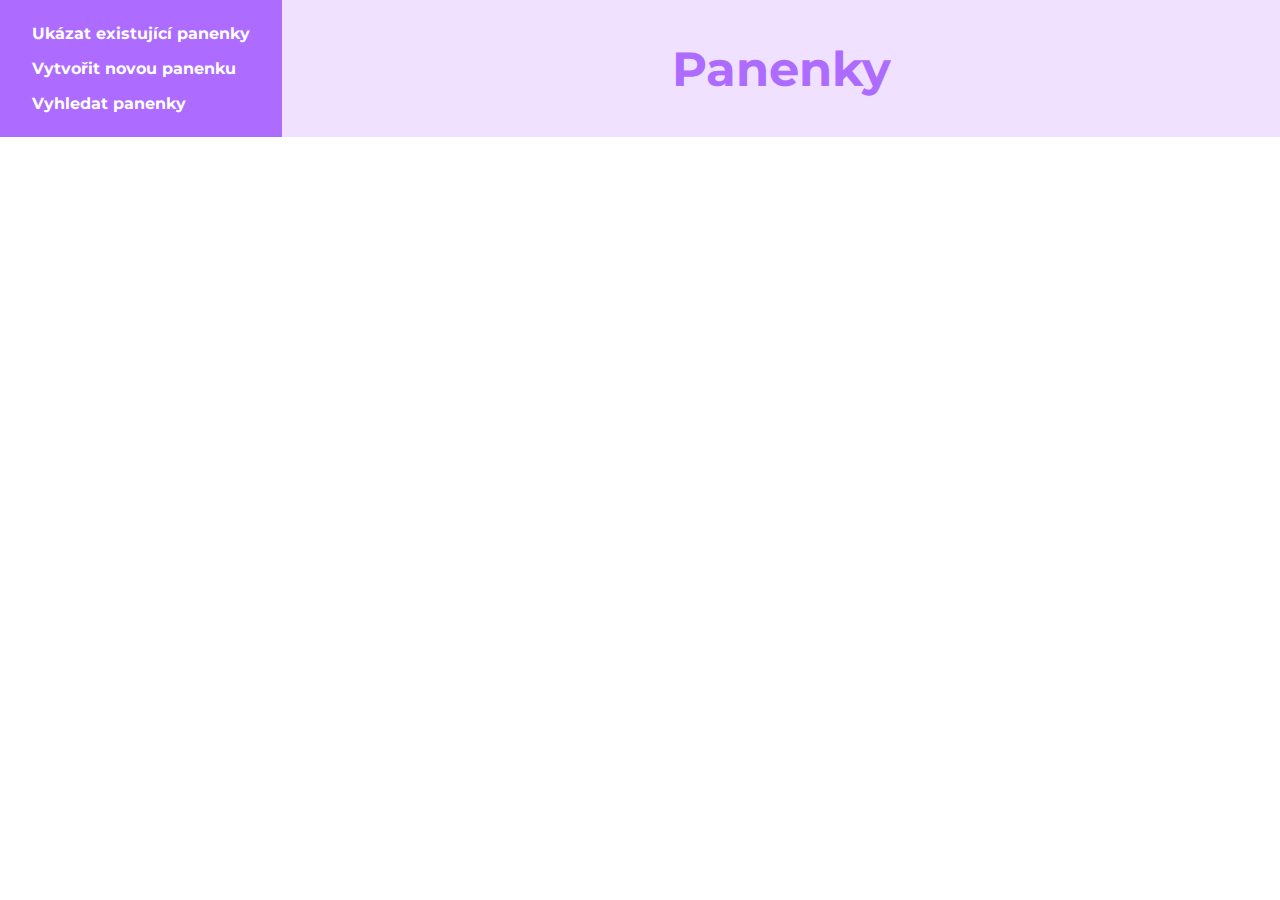
<file: src/main/resources/templates/index.html>
<!DOCTYPE html>
<html xmlns="http://www.w3.org/1999/xhtml"
      xmlns:th="http://www.thymeleaf.org">
<head>
    <meta charset="utf-8"/>
    <meta name="viewport" content="width=device-width, initial-scale=1.0"/>
    <link rel="stylesheet" href="../static/css/styly.css" th:href="'css/styly.css'"/>
    <link href="https://fonts.googleapis.com/css?family=Montserrat&amp;subset=latin-ext" rel="stylesheet">
    <title>Panenky</title>
</head>
<body>

    <header>
        <h1><a href=".">Panenky</a></h1>

        <ul class="navigace">
            <a href="seznam.html" th:href="'seznam.html'"><li>Ukázat existující panenky</li></a>
            <a href="nova.html" th:href="'nova.html'"><li>Vytvořit novou panenku</li></a>
            <a href="hledat.html" th:href="'hledat.html'"><li>Vyhledat panenky</li></a>
        </ul>
    </header>

</body>
</html>
</file>
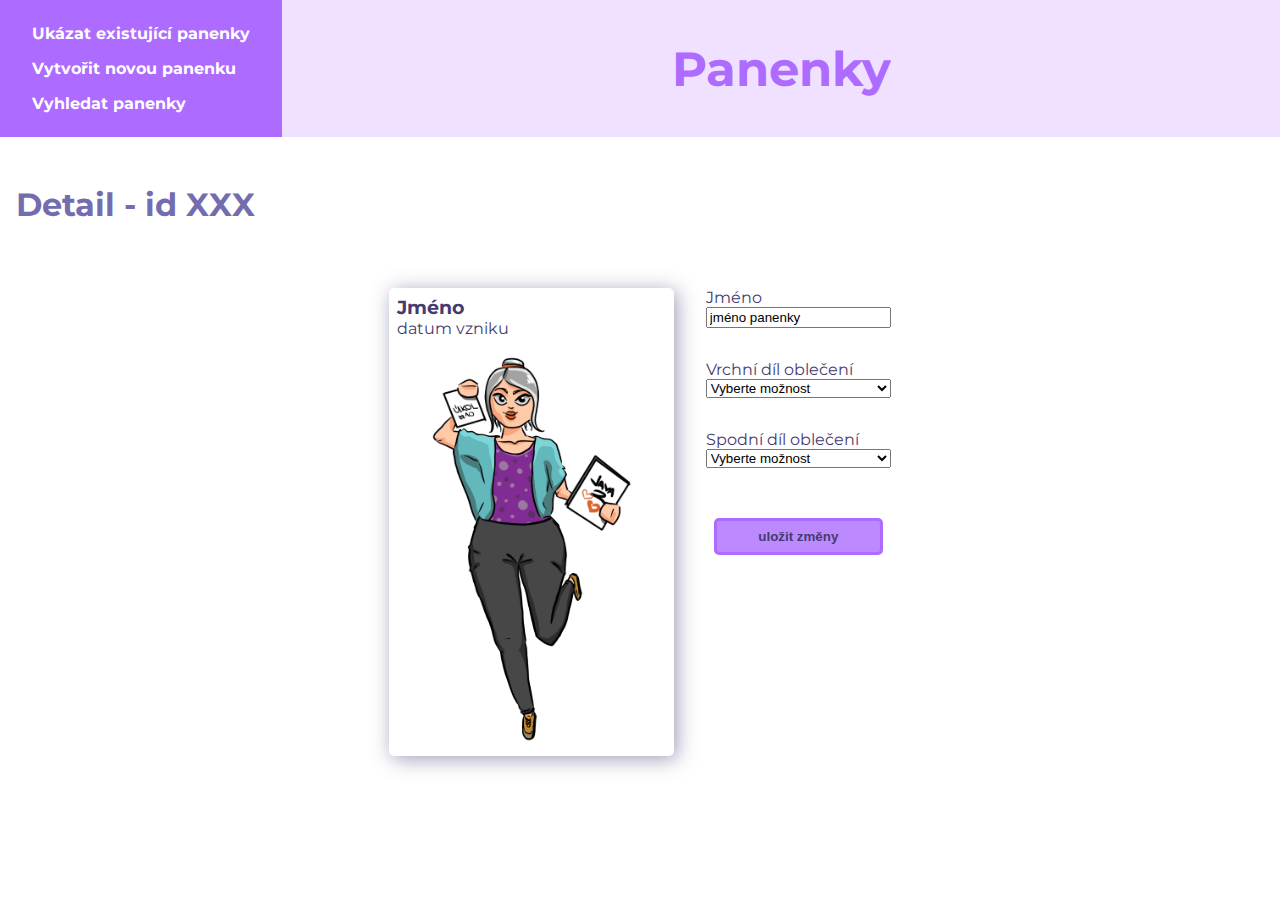
<file: src/main/resources/templates/detail.html>
<!DOCTYPE html>
<html xmlns="http://www.w3.org/1999/xhtml"
      xmlns:th="http://www.thymeleaf.org">
<head>
    <meta charset="utf-8"/>
    <meta name="viewport" content="width=device-width, initial-scale=1.0"/>
    <link rel="stylesheet" href="../static/css/styly.css" th:href="'css/styly.css'"/>
    <link href="https://fonts.googleapis.com/css?family=Montserrat&amp;subset=latin-ext" rel="stylesheet">
    <title>Panenky</title>
</head>
<body>

    <header>
        <h1><a href=".">Panenky</a></h1>

        <ul class="navigace">
            <a href="seznam.html" th:href="'seznam.html'"><li>Ukázat existující panenky</li></a>
            <a href="nova.html" th:href="'nova.html'"><li>Vytvořit novou panenku</li></a>
            <a href="hledat.html" th:href="'hledat.html'"><li>Vyhledat panenky</li></a>
        </ul>
    </header>

    <main>

    <h2 th:text="'Detail - id ' + ${panenka.id}">Detail - id XXX</h2>

        <form class="detail" method="post">

            <div class="polozka">
                <h3 th:text="${panenka.jmeno} ? ${panenka.jmeno} + '&nbsp': '&nbsp'">Jméno</h3>
                <p th:text="${panenka.datumVzniku}">datum vzniku</p>
                <div class="obrazek">
                    <img src="../static/images/javagirl_background.png" th:src="'images/javagirl_background.png'">
                    <img class="cover" src="../static/images/javagirl_top01.png" th:src="'images/' + ${panenka.vrsek}">
                    <img class="cover" src="../static/images/javagirl_bottom01.png" th:src="'images/' + ${panenka.spodek}">
                </div>
            </div>

            <div class="detail_input">
                <label for="jmeno">Jméno</label>
                <input id="jmeno" type="text" name="jmeno" value="jméno panenky" th:value="${panenka.jmeno}">
                <label for="vrsek">Vrchní díl oblečení</label>
                <select id="vrsek" name="vrsek">
                    <option value="">Vyberte možnost</option>
                    <option value="01" th:each="vrchnidil : ${seznamVrsku}" th:value="${vrchnidil}" th:text="${vrchnidil}">Vršek 01</option>
                </select>
                <label for="spodek">Spodní díl oblečení</label>
                <select id="spodek" name="spodek">
                    <option value="">Vyberte možnost</option>
                    <option value="01" th:each="spodnidil : ${seznamSpodku}" th:value="${spodnidil}"  th:text="${spodnidil}">Spodek 01</option>
                </select>
                <input class="button" type="submit" value="uložit změny"/>
            </div>

        </form>

    </main>

</body>
</html>
</file>
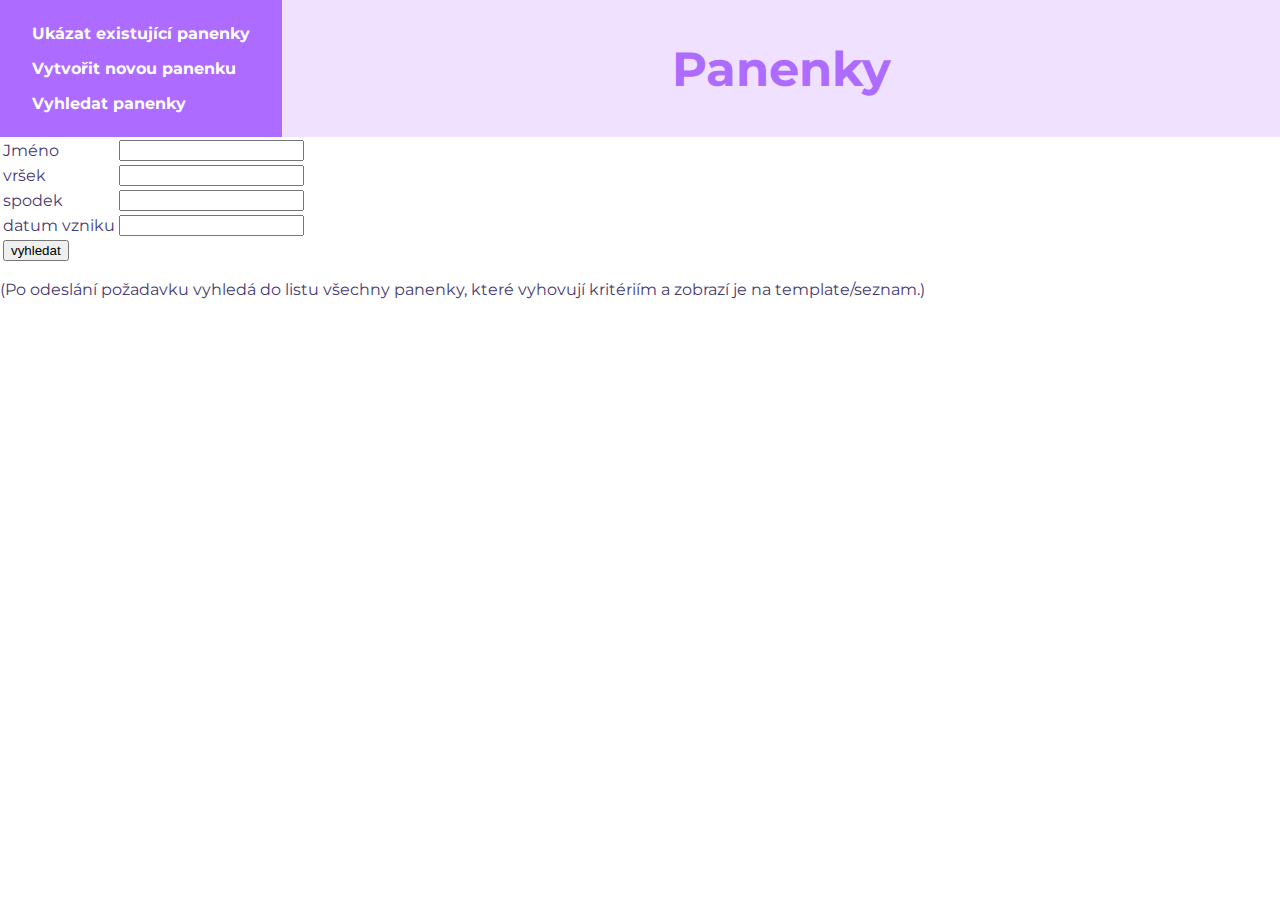
<file: src/main/resources/templates/hledat.html>
<!DOCTYPE html>
<html xmlns="http://www.w3.org/1999/xhtml"
      xmlns:th="http://www.thymeleaf.org">
<head>
    <meta charset="utf-8"/>
    <meta name="viewport" content="width=device-width, initial-scale=1.0"/>
    <link rel="stylesheet" href="../static/css/styly.css" th:href="'css/styly.css'"/>
    <link href="https://fonts.googleapis.com/css?family=Montserrat&amp;subset=latin-ext" rel="stylesheet">
    <title>Panenky</title>
</head>
<body>

    <header>
        <h1><a href=".">Panenky</a></h1>

        <ul class="navigace">
            <a href="seznam.html" th:href="'seznam.html'"><li>Ukázat existující panenky</li></a>
            <a href="nova.html" th:href="'nova.html'"><li>Vytvořit novou panenku</li></a>
            <a href="hledat.html" th:href="'hledat.html'"><li>Vyhledat panenky</li></a>
        </ul>
    </header>

    <table>
        <tr>
            <td>Jméno</td>
            <td><input type="text"></td>
        </tr>
        <tr>
            <td>vršek</td>
            <td><input type="text"></td>
        </tr>
        <tr>
            <td>spodek</td>
            <td><input type="text"></td>
        </tr>
        <tr>
            <td>datum vzniku</td>
            <td><input type="text"></td>
        </tr>
        <tr>
            <td rowspan="2"> <input type="submit" value="vyhledat"></td>
        </tr>

    </table>

    <p>(Po odeslání požadavku vyhledá do listu všechny panenky, které vyhovují kritériím a zobrazí je na template/seznam.)</p>

</body>
</html>
</file>
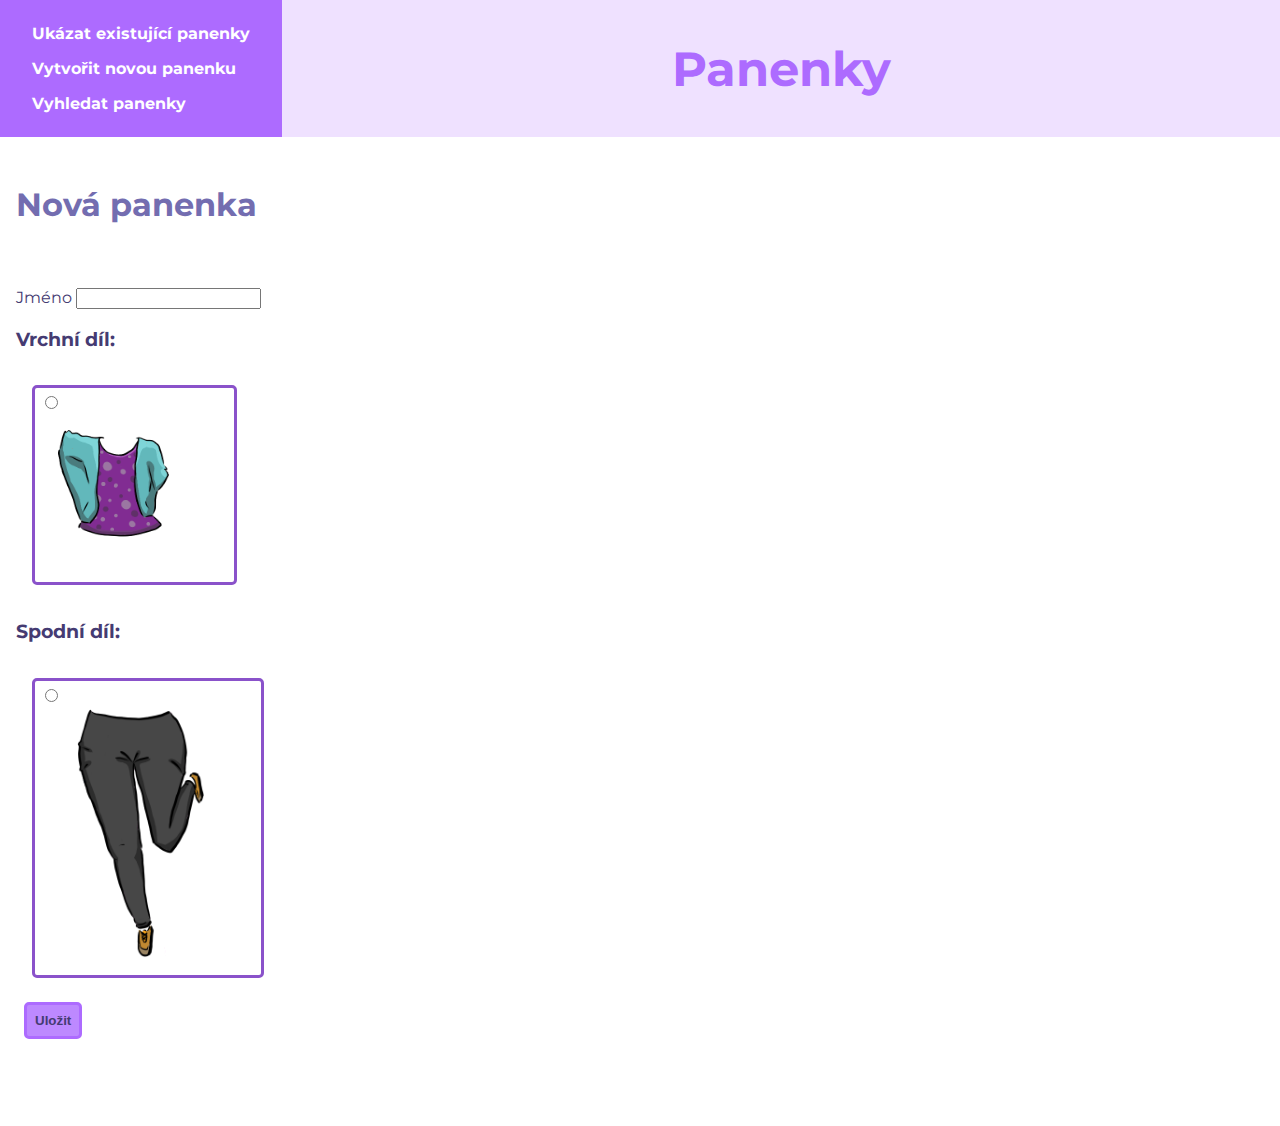
<file: src/main/resources/templates/nova.html>
<!DOCTYPE html>
<html xmlns="http://www.w3.org/1999/xhtml"
      xmlns:th="http://www.thymeleaf.org">
<head>
    <meta charset="utf-8"/>
    <meta name="viewport" content="width=device-width, initial-scale=1.0"/>
    <link rel="stylesheet" href="../static/css/styly.css" th:href="'css/styly.css'"/>
    <link href="https://fonts.googleapis.com/css?family=Montserrat&amp;subset=latin-ext" rel="stylesheet">
    <title>Panenky</title>
</head>
<body>

    <header>
        <h1><a href=".">Panenky</a></h1>

        <ul class="navigace">
            <a href="seznam.html" th:href="'seznam.html'"><li>Ukázat existující panenky</li></a>
            <a href="nova.html" th:href="'nova.html'"><li>Vytvořit novou panenku</li></a>
            <a href="hledat.html" th:href="'hledat.html'"><li>Vyhledat panenky</li></a>
        </ul>
    </header>

    <main>
        <h2>Nová panenka</h2>

        <form method="post">
            <label for="jmeno">Jméno</label>
            <input id="jmeno" type="text" name="jmeno">
            <h3>Vrchní díl: </h3>
            <div class="obleceni">
                <div class="tricko" th:each="polozkaVrch: ${seznamVrsku}">
                    <img src="../static/images/javagirl_top01.png" th:src="'images/' + ${polozkaVrch}">
                    <input type="radio" name="vrsek" value="javagirl_top01.png" th:value="${polozkaVrch}"></input>
                </div>
            </div>

            <h3>Spodní díl:</h3>
            <div class="obleceni">
                <div class="kalhoty" th:each="polozkaSpod: ${seznamSpodku}">
                    <img src="../static/images/javagirl_bottom01.png" th:src="'images/' + ${polozkaSpod}">
                    <input type="radio" name="spodek" value="javagirl_bottom01.png" th:value="${polozkaSpod}"></input>
                </div>
            </div>
            <input id="obleceni_odeslat" type="submit" value="Uložit"/>
        </form>

    </main>
    
</body>
</html>
</file>
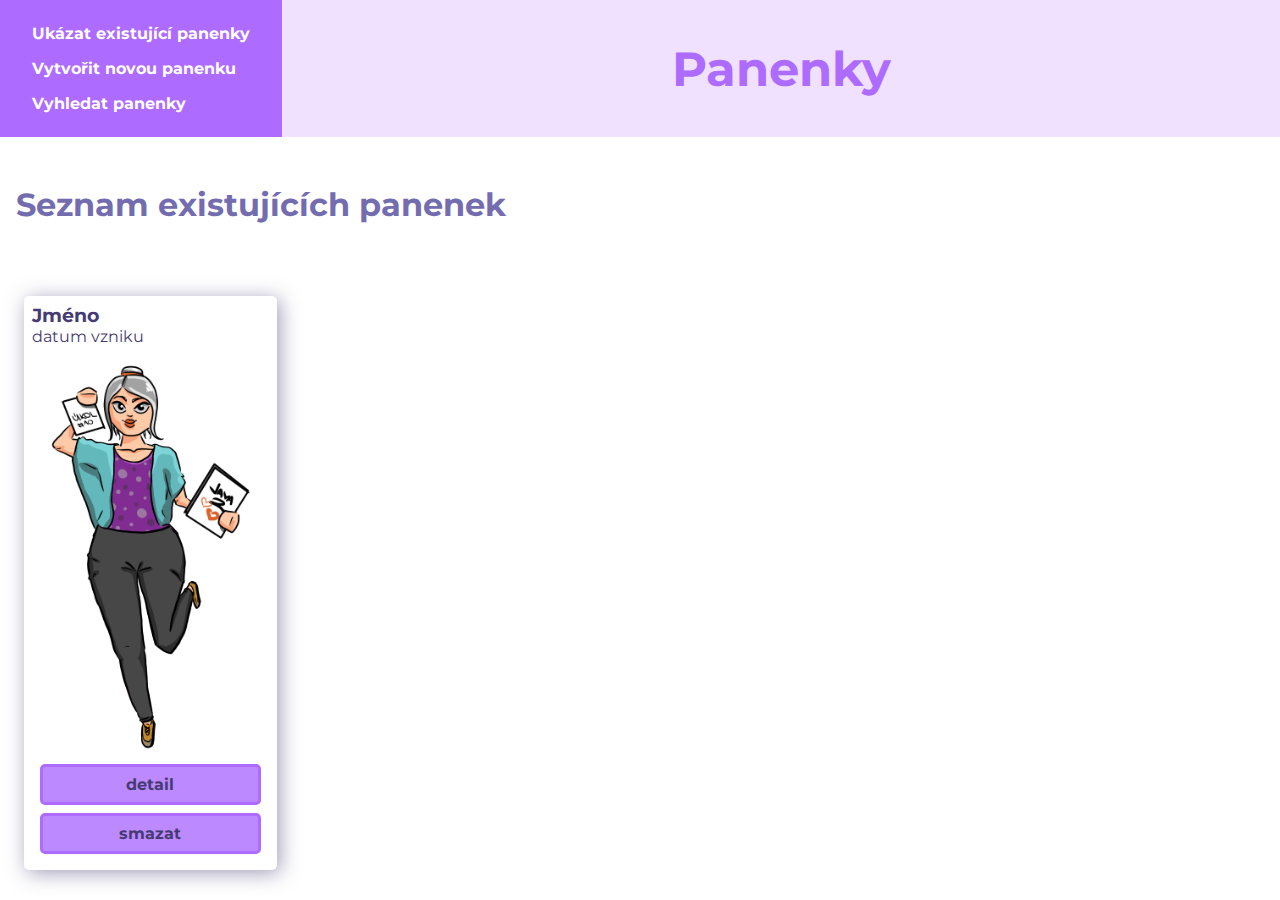
<file: src/main/resources/templates/seznam.html>
<!DOCTYPE html>
<html xmlns="http://www.w3.org/1999/xhtml"
      xmlns:th="http://www.thymeleaf.org">
<head>
    <meta charset="utf-8"/>
    <meta name="viewport" content="width=device-width, initial-scale=1.0"/>
    <link rel="stylesheet" href="../static/css/styly.css" th:href="'css/styly.css'"/>
    <link href="https://fonts.googleapis.com/css?family=Montserrat&amp;subset=latin-ext" rel="stylesheet">
    <title>Panenky</title>
</head>
<body>

    <header>
        <h1><a href=".">Panenky</a></h1>

        <ul class="navigace">
            <a href="seznam.html" th:href="'seznam.html'"><li>Ukázat existující panenky</li></a>
            <a href="nova.html" th:href="'nova.html'"><li>Vytvořit novou panenku</li></a>
            <a href="hledat.html" th:href="'hledat.html'"><li>Vyhledat panenky</li></a>
        </ul>
    </header>

    <main>

    <h2>Seznam existujících panenek</h2>

        <div class="seznam">
            <div class="polozka" th:each="panenka : ${seznamPanenek}">
                <h3 th:text="${panenka.jmeno} ? ${panenka.jmeno} + '&nbsp': '&nbsp'">Jméno</h3>
                <p th:text="${panenka.datumVzniku}">datum vzniku</p>
                <div class="obrazek">
                    <img src="../static/images/javagirl_background.png" th:src="'images/javagirl_background.png'">
                    <img class="cover" src="../static/images/javagirl_top01.png" th:src="'images/' + ${panenka.vrsek}">
                    <img class="cover" src="../static/images/javagirl_bottom01.png" th:src="'images/' + ${panenka.spodek}">
                </div>
                <a href="detail.html" class="button" th:href="'detail-' + ${panenka.id} + '.html'">detail</a>
                <a href="smazat.html" class="button" th:href="'smazat-' + ${panenka.id} + '.html'">smazat</a>
            </div>
            </div>
        </div>

    </main>

</body>
</html>
</file>
<file: src/main/resources/static/css/styly.css>
* {
    box-sizing: border-box;
}

body {
    margin: 0;
    color: hsl(251, 32%, 34%);
    font-family: 'Montserrat', sans-serif;
}

header {
    display:flex;
    flex-wrap: wrap;
    flex-direction: row-reverse;
    width: 100%;
    min-width: 250px;
    margin: 0;
}

h1 {
    display: flex;
    justify-content: center;
    align-items: center;
    flex: 1 1 auto;
    margin: 0;
    min-width: 250px;
    color: #ad6bff;
    background: rgba(173, 107, 255, 0.2);
    font-size: 3rem;
}

h1 > a {
    color: inherit;
    text-decoration: none;
}

.navigace {
    display: inline-block;
    flex: 0 0 auto;
    margin: 0;
    padding: 1rem;
    min-width: 250px;
    background: rgba(173, 107, 255, 1);
    overflow: visible;
}

.navigace li {
    display: block;
    padding: 0.5rem 1rem;
    color: white;
    font-weight: bold;
}

.navigace li:hover {
    background: rgba(0, 0, 0, 0.5);
}

.navigace a {
    text-decoration: none;
}

main {
    padding: 1rem;
}

h2 {
    margin-top: 2rem;
    margin-bottom: 4rem;
    color: hsl(245, 30%, 56%);
    font-size: 2rem;
}

.seznam {
    display: flex;
    flex-wrap: wrap;
    justify-content: flex-start;
    align-content: flex-start;
}

.polozka {
    padding: 0.5rem;
    padding-bottom: calc(0.5rem + 10px);
    margin: 0.5rem;
    border-radius: 5px;
    box-shadow: rgba(69, 59, 114, 0.5) 3px 3px 20px;
}

.polozka h3, .polozka p {
    margin: 0;
}

.button{
    display: block;
    position: relative;
    top: 10px;
    padding: 0.5rem;
    margin: 0.5rem;
    text-align: center;
    text-decoration: none;
    font-weight: bold;
    color: inherit;
    background: rgba(173, 107, 255, 0.8);
    border: 3px solid #ad6bff;
    border-radius: 5px;
}

.button:hover {
    color: white;
    background: rgba(115, 84, 176, 0.8);
    border: 3px solid #8a52ca;
}

.obrazek {
    position: relative;
    /*tento parametr meni velikost obrazku a tim i cele polozky*/
    height: 400px;
}

.obrazek img {
    height: 100%;
    margin: 1rem;
}

.cover {
    position: absolute;
    top:0;
    left:0;
}

/*-----------------------------------new---------------*/

.obleceni {
    display: flex;
    flex-wrap: wrap;
}

.obleceni div {
    position: relative;
    margin: 1rem;
    border: 3px solid #8a52ca;
    border-radius: 5px;
}

.obleceni input {
    position: absolute;
    top: 5px;
    left: 5px;
}

.tricko {
    height: 200px;
}

.tricko img {
    position: relative;
    top: -30px;
    height: 200%;
}

.kalhoty {
    height: 300px;
}

.kalhoty img {
    position: relative;
    top: -150px;
    height: 150%;
}

#obleceni_odeslat {
    display: block;
    padding: 0.5rem;
    margin: 0.5rem;
    text-align: center;
    text-decoration: none;
    font-weight: bold;
    color: #453b72;
    background: rgba(173, 107, 255, 0.8);
    border: 3px solid #ad6bff;
    border-radius: 5px;
}

#obleceni_odeslat:hover {
    color: white;
    background: rgba(115, 84, 176, 0.8);
    border: 3px solid #8a52ca;
}

/*---------------detail-------------------*/

.detail {
    display: flex;
    justify-content: center;
}

.detail div {
    margin: 0 1rem;
}

.detail_input {
    display: flex;
    flex-direction: column;
}

.detail_input select, .detail_input input {
    margin-bottom: 2rem;
}




/*-------------media---------------*/

@media (max-width: 710px) {

    .obrazek {
        height: 250px;
    }

}

@media (max-width: 580px) {

    .polozka h3, .polozka p, .polozka a {
        font-size: 0.8rem;
    }

    .button {
        padding: 0.2rem;
        text-align: center;
        text-decoration: none;
        font-weight: bold;
        background: rgba(173, 107, 255, 0.8);
        border: 2px solid #ad6bff;
        border-radius: 5px;
    }

    .detail {
        flex-wrap: wrap;
    }

    .detail_input label:first-child {
        margin-top: 1rem;
    }

    .detail_input select, .detail_input input {
        margin-bottom: 1rem;
    }

}

@media (max-width: 530px) {

    h1 {
        padding: 1rem 0;
    }

    .navigace {
        flex-grow: 1;
        text-align: center;
    }

    main {
        padding: 0.5rem;
    }

    h2 {
        font-size: 1.5rem;
        text-align: center;
    }
}

@media (max-width: 380px) {

    .seznam {
        justify-content: center;
    }

}
</file>
